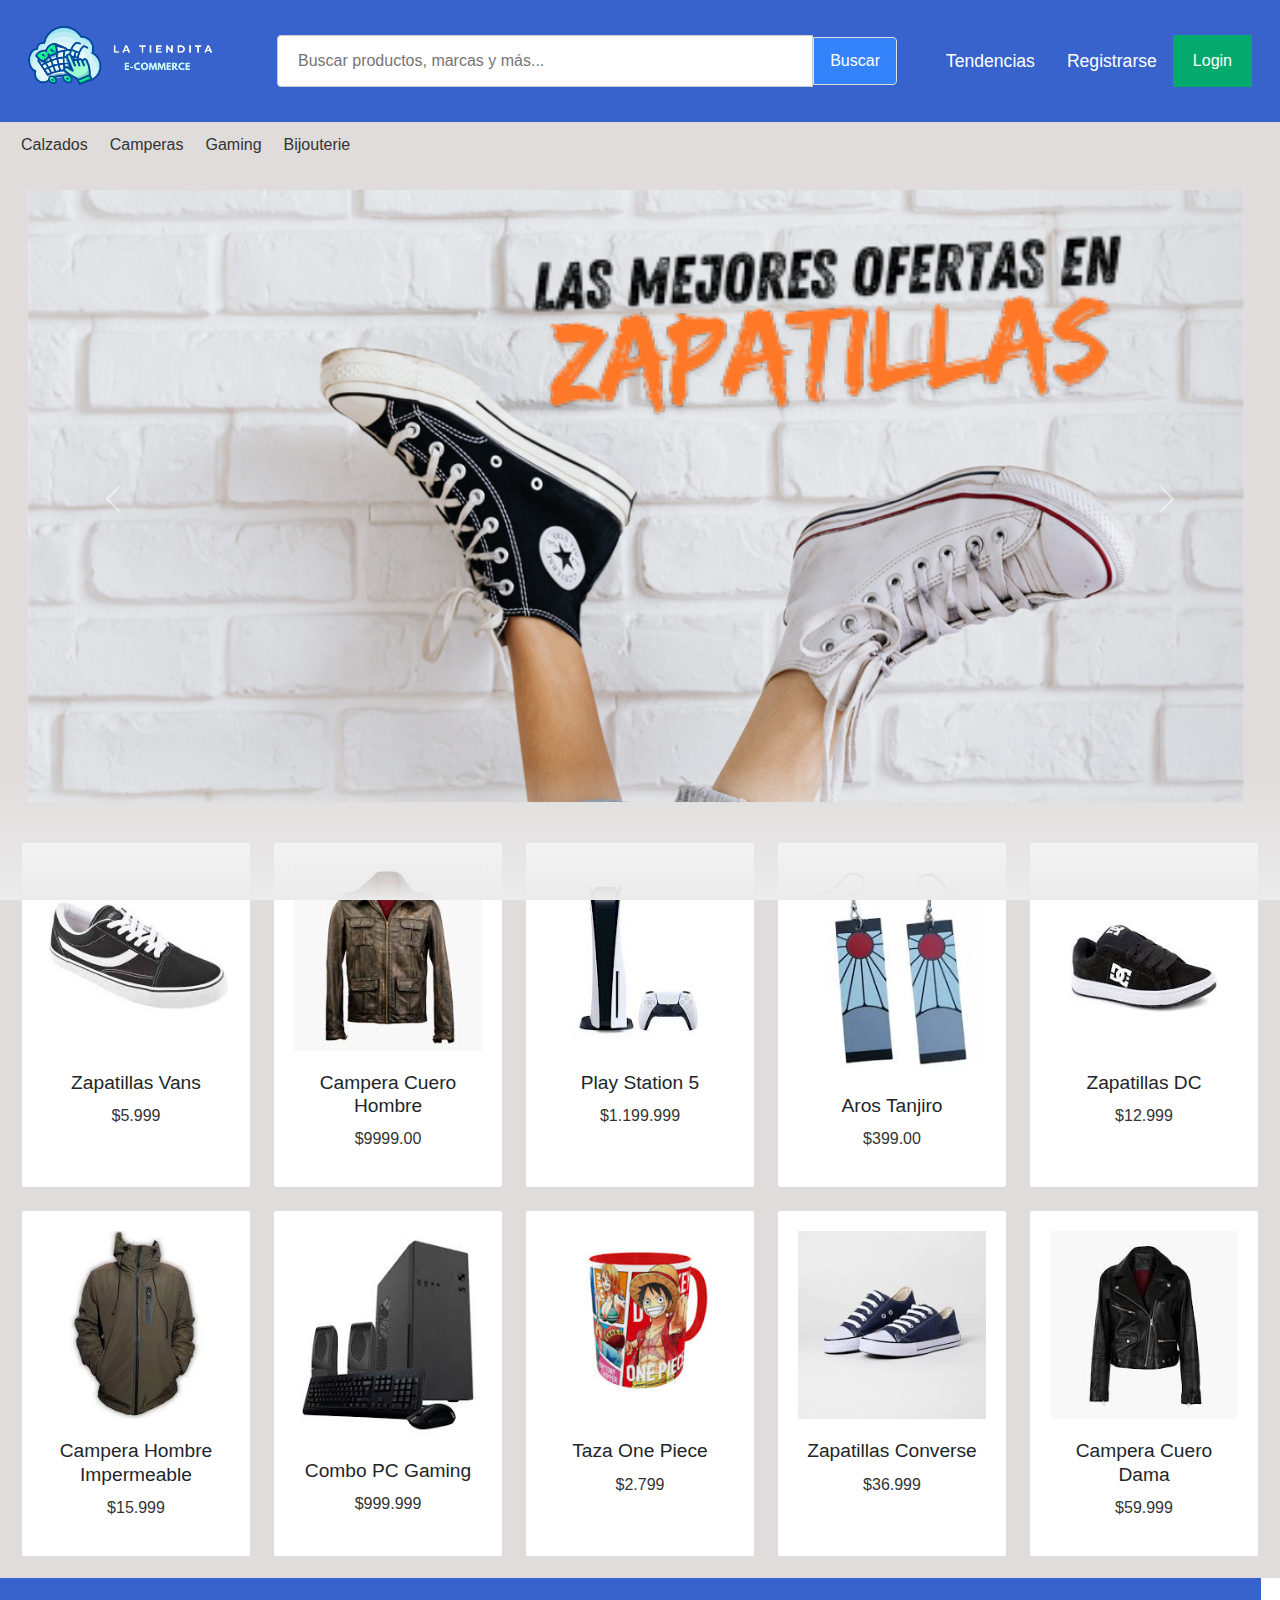
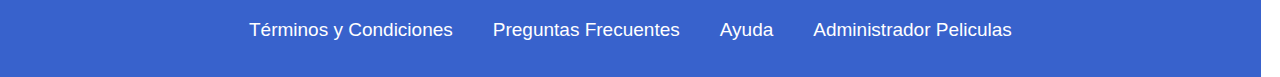
<file: index.html>
<!DOCTYPE html>
<html lang="es">
<head>
    <meta charset="UTF-8" />
    <meta name="viewport" content="width=device-width, initial-scale=1.0" />
    <title>La Tiendita</title>
    <link rel="stylesheet" href="styles.css" />
    <!--boostrap-->
    <link href="https://cdn.jsdelivr.net/npm/bootstrap@5.3.3/dist/css/bootstrap.min.css" rel="stylesheet"
        integrity="sha384-QWTKZyjpPEjISv5WaRU9OFeRpok6YctnYmDr5pNlyT2bRjXh0JMhjY6hW+ALEwIH" crossorigin="anonymous" />
    <!--animated-->
    <link rel="stylesheet" href="https://cdnjs.cloudflare.com/ajax/libs/animate.css/4.1.1/animate.min.css" />
    <!--JS propio-->
    <script src="script.js"></script>
</head>

<body>
    <header class="header">
        <div class="logo">
            <img src="img/La tiendita logo.png"
                class="fa-solid fa-film texto-blanco animate__animated animate__bounce animate__repeat-3 logo"
                alt="tiendita logo" />
        </div>
        <div class="search-bar">
            <input type="text" placeholder="Buscar productos, marcas y más..." />
            <button class="buscar">Buscar</button>
        </div>
        <div class="header_navigation">
            <a href="Tendencias" class="links">Tendencias</a>
            <a href="Registrarse" class="links">Registrarse</a>
            <!--modal de logeo-->
            <button id="loginButton" class="button-log" onclick="document.getElementById('id01').style.display='block'">
                Login
            </button>

            <div id="id01" class="modal">
                <span onclick="document.getElementById('id01').style.display='none'" class="close"
                    title="Close Modal">&times;</span>

                <form class="modal-content animate" onsubmit="return validateUser(event)">
                    <div class="imgcontainer">
                        <img src="img/images.png" alt="Avatar" class="avatar" />
                    </div>
                    <div class="container">
                        <label for="uname"><b>Username</b></label>
                        <input type="text" placeholder="Enter Username" name="uname" id="username" />
                        <span id="username-error">Por favor ingrese un nombre de usuario válido.</span>

                        <label for="psw"><b>Password</b></label>
                        <input type="password" placeholder="Enter Password" name="psw" id="password" />
                        <span id="password-error">Por favor ingrese una contraseña.</span>
                        <div class="logeo">
                            <button type="submit" class="btn-log">Logearse</button>
                            <label>
                                <input type="checkbox" checked="checked" name="remember" />
                                Recuerdame
                            </label>
                        </div>
                    </div>

                    <div class="container">
                        <button type="button" onclick="document.getElementById('id01').style.display='none'"
                            class="cancelbtn">
                            Cancel
                        </button>
                        <span class="psw"><a href="#" class="contrase">¿Olvidó su contraseña?</a></span>
                    </div>
                </form>
                <div id="welcome-message">
                    <p id="welcome-text"></p>
                    <button onclick="document.getElementById('welcome-message').style.display='none'">
                        OK
                    </button>
                </div>
            </div>
            <!--fin modal de logeo-->
        </div>
                    <!--MENU HAMBURGUESA EN PROCESO
                    
                    <div class="hamburguesa">
                        <div class="collapse" id="navbarToggleExternalContent" data-bs-theme="dark">
                            <div class="bg-blue p-4">
                                <div class="search-bar">
                                    <input type="text" placeholder="Buscar productos, marcas y más..." />
                                    <button class="buscar">Buscar</button>
                                </div>   
                                <a href="Tendencias" class="links">Tendencias</a>
                                <a href="Registrarse" class="links">Registrarse</a> 
                                <button id="loginButton" class="button-log" onclick="document.getElementById('id01').style.display='block'">
                                    Login
                                </button>        

                            </div>
                        </div>
                        <nav class="navbar navbar-dark bg-blue">
                            <div class="container-fluid">
                                <button class="navbar-toggler" type="button" data-bs-toggle="collapse"
                                    data-bs-target="#navbarToggleExternalContent" aria-controls="navbarToggleExternalContent"
                                    aria-expanded="false" aria-label="Toggle navigation">
                                    <span class="navbar-toggler-icon"></span>
                                </button>
                            </div>
                        </nav>
                        
                    </div>
                    fin menu hamburguesa-->
    </header>
    <nav class="categories">
        <ul>
            <li><a href="#">Calzados</a></li>
            <li><a href="#">Camperas</a></li>
            <li><a href="#">Gaming</a></li>
            <li><a href="#">Bijouterie</a></li>
        </ul>
    </nav>
    <main>
        <!--carrousel-->
        <section>
            <div id="carouselExampleInterval" class="carousel slide carrou" data-bs-ride="carousel">
                <div class="carousel-inner">
                    <div class="carousel-item active" data-bs-interval="3000">
                        <img src="img/2.svg" class="d-block w-100" alt="..." />
                    </div>
                    <div class="carousel-item" data-bs-interval="2000">
                        <img src="img/3.svg" class="d-block w-100" alt="..." />
                    </div>
                    <div class="carousel-item">
                        <img src="img/4.svg" class="d-block w-100" alt="..." />
                    </div>
                </div>
                <button class="carousel-control-prev" type="button" data-bs-target="#carouselExampleInterval"
                    data-bs-slide="prev">
                    <span class="carousel-control-prev-icon" aria-hidden="true"></span>
                    <span class="visually-hidden">Previous</span>
                </button>
                <button class="carousel-control-next" type="button" data-bs-target="#carouselExampleInterval"
                    data-bs-slide="next">
                    <span class="carousel-control-next-icon" aria-hidden="true"></span>
                    <span class="visually-hidden">Next</span>
                </button>
            </div>
        </section>
        <!--fin carrousel-->
        <!--inicio de catalogo-->
        <div class="gradient"></div>
        <div class="products-grid">
            <div class="product-card">
                <img src="img/ilustrativas/a.jpg" alt="Producto 1" />
                <h2>Zapatillas Vans</h2>
                <p>$5.999</p>
            </div>
            <div class="product-card">
                <img src="img/ilustrativas/b.jpg" alt="Producto 2" />
                <h2>Campera Cuero Hombre</h2>
                <p>$9999.00</p>
            </div>
            <div class="product-card">
                <img src="img/ilustrativas/c.jpg" alt="Producto 3" />
                <h2>Play Station 5</h2>
                <p>$1.199.999</p>
            </div>
            <div class="product-card">
                <img src="img/ilustrativas/d.jpg" alt="Producto 4" />
                <h2>Aros Tanjiro</h2>
                <p>$399.00</p>
            </div>
            <div class="product-card">
                <img src="img/ilustrativas/f.jpg" alt="Producto 4" />
                <h2>Zapatillas DC</h2>
                <p>$12.999</p>
            </div>
            <div class="product-card">
                <img src="img/ilustrativas/k.jpg" alt="Producto 4" />
                <h2>Campera Hombre Impermeable</h2>
                <p>$15.999</p>
            </div>
            <div class="product-card">
                <img src="img/ilustrativas/g.jpg" alt="Producto 4" />
                <h2>Combo PC Gaming</h2>
                <p>$999.999</p>
            </div>
            <div class="product-card">
                <img src="img/ilustrativas/i.jpg" alt="Producto 4" />
                <h2>Taza One Piece</h2>
                <p>$2.799</p>
            </div>
            <div class="product-card">
                <img src="img/ilustrativas/j.jpg" alt="Producto 4" />
                <h2>Zapatillas Converse</h2>
                <p>$36.999</p>
            </div>
            <div class="product-card">
                <img src="img/ilustrativas/n.jpg" alt="Producto 4" />
                <h2>Campera Cuero Dama</h2>
                <p>$59.999</p>
            </div>
        </div>
    </main>
    <!--fin catalogo-->
    <footer class="footer">
        <div class="footer-texto">
            <a href="">Términos y Condiciones</a>
            <a href="">Preguntas Frecuentes</a>
            <a href="">Ayuda</a>
            <a href="" class="button-adm">Administrador Peliculas</a>
        </div>
    </footer>
    <!--script boostrap-->
    <script src="https://cdn.jsdelivr.net/npm/bootstrap@5.3.3/dist/js/bootstrap.bundle.min.js"
        integrity="sha384-YvpcrYf0tY3lHB60NNkmXc5s9fDVZLESaAA55NDzOxhy9GkcIdslK1eN7N6jIeHz"
        crossorigin="anonymous"></script>
</body>

</html>
</file>
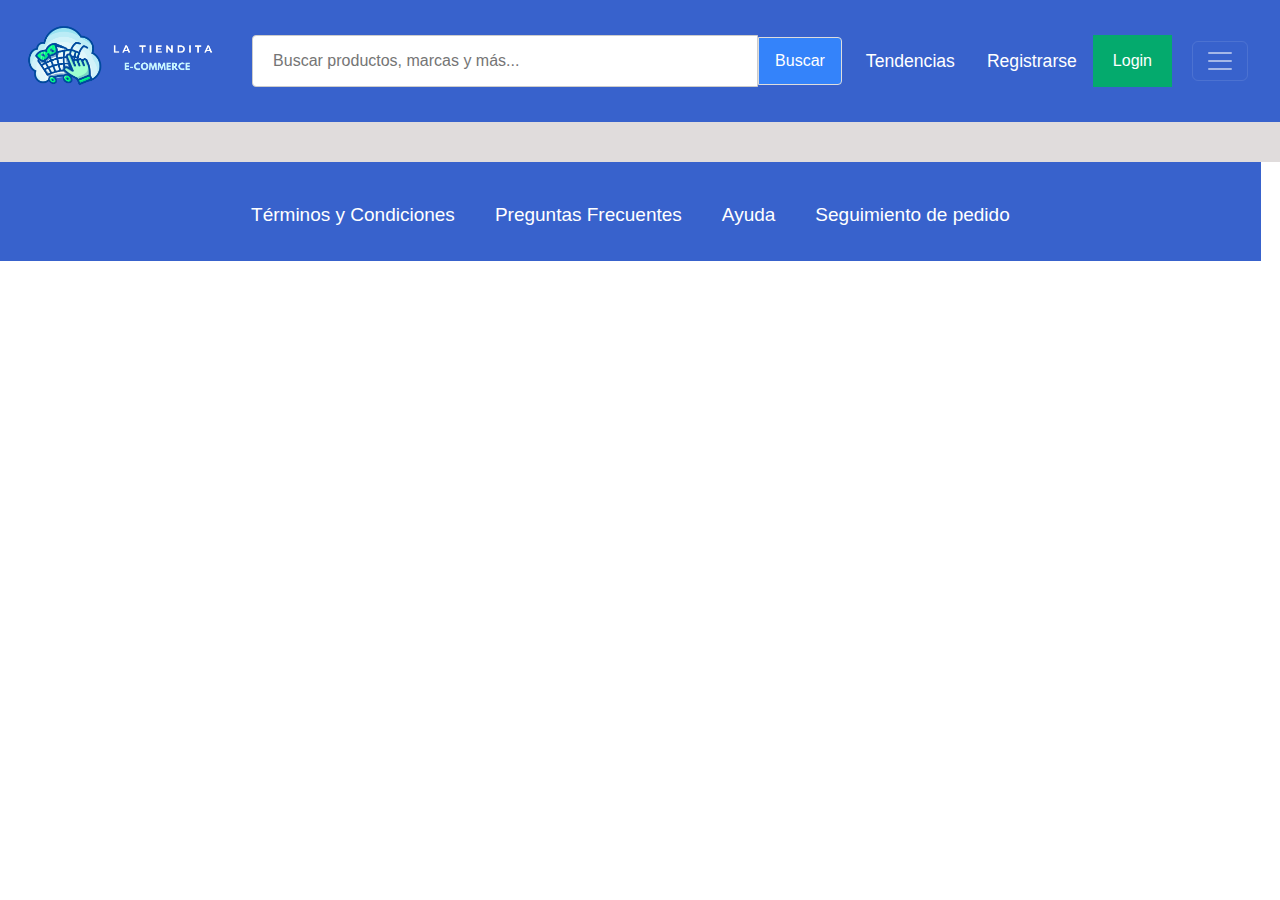
<file: product.html>
<!DOCTYPE html>
<html lang="es">
<head>
    <meta charset="UTF-8" />
    <meta name="viewport" content="width=device-width, initial-scale=1.0" />
    <title>Detalle del Producto</title>
    <link rel="stylesheet" href="./styles.css" />
    <!-- Bootstrap -->
    <link href="https://cdn.jsdelivr.net/npm/bootstrap@5.3.3/dist/css/bootstrap.min.css" rel="stylesheet" integrity="sha384-QWTKZyjpPEjISv5WaRU9OFeRpok6YctnYmDr5pNlyT2bRjXh0JMhjY6hW+ALEwIH" crossorigin="anonymous" />
    <style>
        .product-detail {
            display: flex;
            align-items: flex-start;
            gap: 20px;
            margin: 20px;
            padding: 20px;
            background: #fff;
            border-radius: 5px;
            box-shadow: 0 2px 4px rgba(0, 0, 0, 0.1);
            font-family: Arial, sans-serif; /* Cambiar la fuente aquí */
        }

        .product-detail img {
            max-width: 300px; /* Ajusta el tamaño de la imagen según sea necesario */
            border-radius: 5px;
        }

        .product-detail .details {
            max-width: 600px;
        }

        .product-detail h2 {
            font-size: 1.8rem;
            margin-bottom: 1rem;
        }

        .product-detail p {
            margin-bottom: 1rem;
            font-size: 1rem; /* Ajusta el tamaño de la fuente según sea necesario */
        }

        .product-detail .price {
            color: #b12704;
            font-weight: bold;
            font-size: 1.2rem;
        }
    </style>
</head>
<body>
    <header class="header">
        <div class="logo">
            <img src="img/La tiendita logo.png" class="fa-solid fa-film texto-blanco animate__animated animate__bounce animate__repeat-3 logo" alt="tiendita logo" />
        </div>
        <div class="search-bar">
            <input class="search" type="text" placeholder="Buscar productos, marcas y más..." />
            <button class="buscar">Buscar</button>
        </div>
        <div class="header_navigation">
            <a href="Tendencias" class="links">Tendencias</a>
            <a href="Registrarse" class="links">Registrarse</a>
            <!-- Modal de logeo -->
            <button id="loginButton" class="button-log" onclick="document.getElementById('id01').style.display='block'">
                Login
            </button>

            <div id="id01" class="modal">
                <span onclick="document.getElementById('id01').style.display='none'" class="close" title="Close Modal">&times;</span>

                <form class="modal-content animate" onsubmit="return validateUser(event)">
                    <div class="imgcontainer">
                        <img src="img/images.png" alt="Avatar" class="avatar" />
                    </div>
                    <div class="container-log">
                        <label for="uname"><b>Usuario</b></label>
                        <input type="text" placeholder="Usuario@example.com" name="uname" id="username" />
                        <span id="username-error">Por favor ingrese un nombre de usuario en formato mail.</span>

                        <label for="psw"><b>Password</b></label>
                        <input type="password" placeholder="Ingrese Contraseña" name="psw" id="password" />
                        <span id="password-error">Por favor ingrese una contraseña.</span>
                        <div class="logeo">
                            <button type="submit" class="btn-log">Loguearse</button>
                            <button type="button" onclick="document.getElementById('id01').style.display='none'" class="cancelbtn">
                                Cancelar
                            </button>
                        </div>
                    </div>

                    <div class="remember">
                        <label>
                            <input type="checkbox" checked="checked" name="remember" />
                            Recuerdame
                        </label>

                        <span class="psw"><a href="#" class="contrase">¿Olvidó su contraseña?</a></span>
                    </div>

                </form>
                <div id="welcome-message">
                    <p id="welcome-text"></p>
                </div>
            </div>
            <!-- Fin modal de logeo -->
        </div>
        <!-- MENU HAMBURGUESA EN PROCESO -->

        <div class="hamburguesa">
            <div class="collapse" id="navbarToggleExternalContent" data-bs-theme="dark">
                <div class="bg-blue p-4">
                    <div class="search-bar">
                        <input type="text" placeholder="Buscar productos, marcas y más..." />
                        <button class="buscar">Buscar</button>
                    </div>
                    <a href="Tendencias" class="links">Tendencias</a>
                    <a href="Registrarse" class="links">Registrarse</a>
                    <button id="loginButton" class="button-log" onclick="document.getElementById('id01').style.display='block'">
                        Login
                    </button>

                </div>
            </div>
            <nav class="navbar navbar-dark bg-blue">
                <div class="container-fluid">
                    <button class="navbar-toggler" type="button" data-bs-toggle="collapse" data-bs-target="#navbarToggleExternalContent" aria-controls="navbarToggleExternalContent" aria-expanded="false" aria-label="Toggle navigation">
                        <span class="navbar-toggler-icon"></span>
                    </button>
                </div>
            </nav>

        </div>
        <!-- Fin menu hamburguesa -->
    </header>
    <main>
        <div id="product-detail"></div>
    </main>
    <footer class="footer">
        <div class="footer-texto">
            <a href="">Términos y Condiciones</a>
            <a href="">Preguntas Frecuentes</a>
            <a href="">Ayuda</a>
            <a href="" class="button-adm">Seguimiento de pedido</a>
        </div>
    </footer>
    <!-- Script bootstrap -->
    <script src="https://cdn.jsdelivr.net/npm/bootstrap@5.3.3/dist/js/bootstrap.bundle.min.js" 
    integrity="sha384-YvpcrYf0tY3lHB60NNkmXc5s9fDVZLESaAA55NDzOxhy9GkcIdslK1eN7N6jIeHz" crossorigin="anonymous"></script>
    <script>
        const apiUrl = 'https://fakestoreapi.com/products';

        const getProductIdFromUrl = () => {
            const params = new URLSearchParams(window.location.search);
            return params.get('id');
        };

        const loadProductDetails = async (productId) => {
            try {
                const response = await fetch(`${apiUrl}/${productId}`);
                const product = await response.json();
                displayProductDetail(product);
            } catch (error) {
                console.error(`Error al obtener el producto con ID ${productId}:`, error);
            }
        };

        const displayProductDetail = (product) => {
            const productDetailContainer = document.getElementById('product-detail');
            productDetailContainer.innerHTML = `
                <div class="product-detail">
                    <img src="${product.image}" alt="${product.title}">
                    <div class="details">
                        <h2>${product.title}</h2>
                        <p>${product.description}</p>
                        <p class="price">$${product.price}</p>
                    </div>
                </div>
            `;
        };

        // Cargar detalles del producto al cargar la página
        window.onload = () => {
            const productId = getProductIdFromUrl();
            if (productId) {
                loadProductDetails(productId);
            } else {
                console.error('No se proporcionó un ID de producto en la URL.');
            }
        };
    </script>
</body>
</html>
</file>
<file: styles.css>
* {
    font-family: "Ubuntu", sans-serif;
    font-weight: 400;
    font-style: normal;
    margin: 0;
    padding: 0;

}
:root {
    --rojo: #9f3647;
    --texto-blanco: #ffffff;
    --fondo-negro: black;
    --fondo-blanco: white;
    --fondo: #3862cc;
    --fondo-nav: #808cac;
    --fondo-bg: rgb(224, 220, 220);
}


@keyframes moverImagen {
    0% {
        transform: translateX(0);
    }
    50% {
        transform: translateX(20px);
    }

    100% {
        transform: translateX(0);
    }
}

.logo img {
    height: 8vw;
}

.logo:hover {
    animation: moverImagen 1s infinite;
}

body {
    font-family: Arial, sans-serif;
    margin: 0;
    padding: 0;

}

.header {
    display: flex;
    justify-content: space-between;
    align-items: center;
    background-color: #3862cc;
    padding: 10px 20px;
}

.header_navigation {
    display: flex;
    justify-items: flex-end;
    align-items: center;
    padding: 0.5rem;


}

.header_navigation a {
    text-decoration: none;

    font-size: 1.1rem;
    border-radius: 5px;
    margin: 1rem;

}

.links {
    color: var(--texto-blanco);
}

.header_navigation a:hover {
    background-color: var(--color-primario);
    box-shadow: 1px 1px 1px 1px var(--fondo-negro);
}



.search-bar {
    display: flex;
    width: 50%;
    justify-content: center;
    align-items: center;
}

.search-bar input {
    width: 100%;
    padding: 10px;
    border: 1px solid #ddd;
    border-right: none;
    border-radius: 4px 0 0 4px;
}

.buscar {
    padding: 1.25vh 1.25vw;
    border: 1px solid #ddd;
    background-color: #3483fa;
    color: white;
    border-radius: 0 4px 4px 0;
    cursor: pointer;

}


.categories {
    background-color: var(--fondo-bg);
    padding: 10px 20px;
    box-shadow: 0 2px 4px rgba(0, 0, 0, 0.1);


}

.categories ul {
    list-style: none;
    padding: 0;
    margin: 0;
    display: flex;

}

.categories li {
    margin-right: 20px;
    border: 1px solid #ddd;
    border-radius: 0.5rem;
}

.categories ul :hover {
    background-color: var(--fondo-nav);
    border-radius: 0.5rem;
}

.categories a {
    text-decoration: none;
    color: #333;

}

main {
    padding: 20px;
    background-color: var(--fondo-bg);
}

.carrou {
    width: 100%;
    height: 69vh;
    display: flex;

}

.gradient {
    background: linear-gradient(180deg, transparent, #ebebeb);
    bottom: 0;
    height: 15vh;
    left: 0;
    position: absolute;
    width: 100%;
    z-index: 3;
}



.products-grid {
    display: grid;
    grid-template-columns: repeat(auto-fill, minmax(200px, 1fr));
    gap: 20px;
    margin-top: 2rem;
}

.products-grid :hover {
    transition: transform 0.4s ease-in-out;
    transform: scale(1.06);
    cursor: pointer
}


.product-card {
    background-color: #fff;
    padding: 20px;
    border: 2px solid #ddd;
    border-radius: 4px;
    text-align: center;
}

.product-card img {
    max-width: 100%;
    height: auto;
    margin-bottom: 10px;
}

.product-card h2 {
    font-size: 1.2em;
    margin: 10px 0;
}

.product-card p {
    font-size: 1em;
    color: #333;
}

footer {
    display: flex;
    background-color: var(--fondo);
    padding-top: 0.4rem;
    height: 11vh;
    width: 98.5vw;
    min-height: 60px;
}

.footer-texto {
    display: flex;
    margin: auto;
    max-width: 600rem;
    gap: 20px;
}

.footer-texto a {
    text-decoration: none;
    color: var(--texto-blanco);
    display: flex;
    font-size: 19px;
    padding: 10px;
    border-radius: 7px;
}

/* The Modal (background) */
.modal {
    display: none;
    position: fixed;
    z-index: 1;
    left: 0;
    top: 0;
    width: 100%;
    height: 100%;
    overflow: auto;
    background-color: rgb(0, 0, 0);
    background-color: rgba(0, 0, 0, 0.4);
    padding-top: 60px;


}


/* Modal Content/Box */
.modal-content {
    background-color: #fefefe;
    margin: 5px auto;
    border: 1px solid #888;
    display: flex;
}

form {
    width: 30% !important;
}


/* boton cerrar */
.close {
    position: absolute;
    right: 25px;
    top: 0;
    color: #000;
    font-size: 35px;
    font-weight: bold;
}

/* hover de boton cerrar */
.close:hover,
.close:focus {
    color: red;
    cursor: pointer;
}

/* zoom img */
.animate {
    -webkit-animation: animatezoom 0.6s;
    animation: animatezoom 0.6s
}

@-webkit-keyframes animatezoom {
    from {
        -webkit-transform: scale(0)
    }

    to {
        -webkit-transform: scale(1)
    }
}

@keyframes animatezoom {
    from {
        transform: scale(0)
    }

    to {
        transform: scale(1)
    }
}


/*FORM DE LOGGIN*/


form {
    border: 3px solid #f1f1f1;
    display: flex;

}

input[type=text],
input[type=password] {
    width: 100%;
    padding: 12px 20px;
    margin: 8px 0;
    display: inline-block;
    border: 1px solid #ccc;
    box-sizing: border-box;
    height: 5.8vh;
}


.button-log {
    background-color: #04AA6D;
    color: white;
    padding: 14px 20px;
    margin: 8px 0;
    border: none;
    cursor: pointer;
    width: 100%;
}


button:hover {
    opacity: 0.5;

}


.cancelbtn {
    display:inline;
    background-color:var(--fondo);
    width: 100%;
    color: var(--fondo-blanco);
}

.cancelbtn :hover{
    background-color: #04AA6D;
}

#username-error {
    color: red;
    display: none;
}

#password-error {
    color: red;
    display: none;
}

.logeo {
    display: flex;
    justify-content: space-between;
}

.btn-log {
display:inline;
background-color:var(--fondo);
width: 100%;
color: var(--fondo-blanco);
margin-top: 1rem;
margin-bottom: 1rem;
}

.logeo{
    display: inline;
}

.imgcontainer {
    text-align: center;
    margin: 24px 0 12px 0;
}


img.avatar {
    width: 40%;
    border-radius: 50%;

}


.container-log {
    padding: 5vh 5vw;
    margin-bottom: 1rem;
    background-color: #f1f1f1;
}
.remember{
    display: flex;
    align-items: center;
    justify-content: space-between;
    padding: 2rem;
}

.container-cancel{
    padding-top: 0.5vh 0.5vw;
    padding-left: 5vh 5vw;
    padding-right: 5vh 5vw;
    background-color: #f1f1f1;
}


span.psw {
    float: right;
    }

.welcome-message {
    display: none;
    position: fixed;
    top: 50%;
    left: 50%;
    transform: translate(-50%, -50%);
    background-color: #fff;
    padding: 20px;
    border: 1px solid #ccc;
    box-shadow: 0 0 10px rgba(0, 0, 0, 0.1);
    z-index: 1000;
}

@media screen and (max-width: 300px) {
    span.psw {
        display: flex;
        float: none;
    }

    .cancelbtn {
        width: 100%;
    }
}

/* MENU HAMBURGUESA EN PROCESO

Ocultar el menú hamburguesa en pantallas grandes 
@media screen and (min-width: 768px) {
    .hamburguesa {
        display: none;
    }
    .gradient {
        background: linear-gradient(180deg, transparent, #ebebeb);
        bottom: -4.2vh;
        height: 15vh;
        left: 0;
        position: absolute;
        width: 100%;
        z-index: 3;
    }
}

Mostrar el menú hamburguesa solo en dispositivos móviles 
@media screen and (max-width: 767px) {
    .hamburguesa {
        display: block;
    }
    .header_navigation{
        display: none;
    }
    .search-bar{
        display: none;
    }
    .gradient {
        background: linear-gradient(180deg, transparent, #ebebeb);
        bottom: -5.5rem;
        height: 15vh;
        left: 0;
        position: absolute;
        width: 100%;
        z-index: 3;
    }

}
*/

/* Media Query para celu */
@media screen and (max-width: 480px) {
    .header {
        display: flex;
        flex-direction: column;
        align-items: flex-start;
    }
    .logo img {
        height: 25vw;
        display: flex;
        justify-content: center;
        align-items: center;
        padding-left: 14vh;
    }
    .gradient {
        display: none;
        background: linear-gradient(180deg, transparent, #ebebeb);
        position: absolute;
        bottom: 0;
        width: 100%;
        height: 15vh;
        left: 0;
        z-index: 3;
    }
    .search-bar {
        width: 100%;
    }
    .categories ul {
        display: flex;
        justify-content: space-between;
        width: 100%;
    }
    .categories li {
        margin-right: 0;
        margin-bottom: 10px;
    }
    .products-grid {
        grid-template-columns: 1fr;
    }

    #carouselExampleInterval{
        height: 100%;
    }

    .search{
    height:5.8vh ; 
    }

    .footer-texto {
        flex-direction: column;
        align-items: center;
        text-align: center;
    }

    .footer{
        display: flex;
        height: auto;
    }
    .modal-content {
        flex-direction: column;
        width: 90%;
        margin: 20px auto;
    }
    .container-log {
        padding: 2vh 2vw;
    }
    .remember {
        flex-direction: column;
        align-items: flex-start;
    }
    .logeo {
        flex-direction: column;
    }
}

/* Media Query para tablet */
@media screen and (min-width: 481px) and (max-width: 768px) {
    .header {
        display: flex;
        flex-direction: row;
        align-items: center;
        padding: 10px 10px;
    }
    .logo img {
        height: 15vw;
        display: flex;
        justify-content: center;
        align-items: center;
        padding-left: 7vh;
    }
    .gradient {
        display: block;
        background: linear-gradient(180deg, transparent, #ebebeb);
        position: absolute;
        bottom: 0;
        width: 100%;
        height: 15vh;
        left: 0;
        z-index: 3;
    }
    .search-bar {
        width: 70%;
    }
    .categories ul {
        display: flex;
        justify-content: space-around;
        width: 100%;
        flex-wrap: wrap;
    }
    .categories li {
        margin-right: 10px;
        margin-bottom: 10px;
        width: auto;
    }
    .products-grid {
        grid-template-columns: repeat(auto-fill, minmax(150px, 1fr));
    }
    #carouselExampleInterval {
        height: 100%;
    }
    .search {
        height: 5.8vh; 
    }
    .footer-texto {
        flex-direction: column;
        align-items: center;
        text-align: center;
    }
    .modal-content {
        flex-direction: column;
        width: 80%;
        margin: 20px auto;
    }
    .container-log {
        padding: 4vh 4vw;
    }
    .remember {
        flex-direction: column;
        align-items: flex-start;
    }
    .logeo {
        flex-direction: column;
    }
}
.product-detail {
    display: flex;
    align-items: flex-start;
    gap: 20px;
    margin: 20px;
    padding: 20px;
    background: #fff;
    border-radius: 5px;
    box-shadow: 0 2px 4px rgba(0, 0, 0, 0.1);
    font-family: Arial, sans-serif; /* Cambiar la fuente aquí */
}

.product-detail img {
    max-width: 300px; /* Ajusta el tamaño de la imagen según sea necesario */
    border-radius: 5px;
}

.product-detail .details {
    max-width: 600px;
}

.product-detail h2 {
    font-size: 1.8rem;
    margin-bottom: 1rem;
}

.product-detail p {
    margin-bottom: 1rem;
    font-size: 1rem; /* Ajusta el tamaño de la fuente según sea necesario */
}

.product-detail .price {
    color: #b12704;
    font-weight: bold;
    font-size: 1.2rem;
}
.product-card {
    cursor: pointer;
}

.product-detail {
    margin: 20px;
    padding: 20px;
    background: #fff;
    border-radius: 5px;
    box-shadow: 0 2px 4px rgba(0, 0, 0, 0.1);
}

.product-detail img {
    max-width: 100%;
}

.product-detail h2 {
    font-size: 1.5rem;
    margin-bottom: 1rem;
}

.product-detail p {
    margin-bottom: 1rem;
}

.product-detail .price {
    color: #b12704;
    font-weight: bold;
    font-size: 1.2rem;
}
</file>
